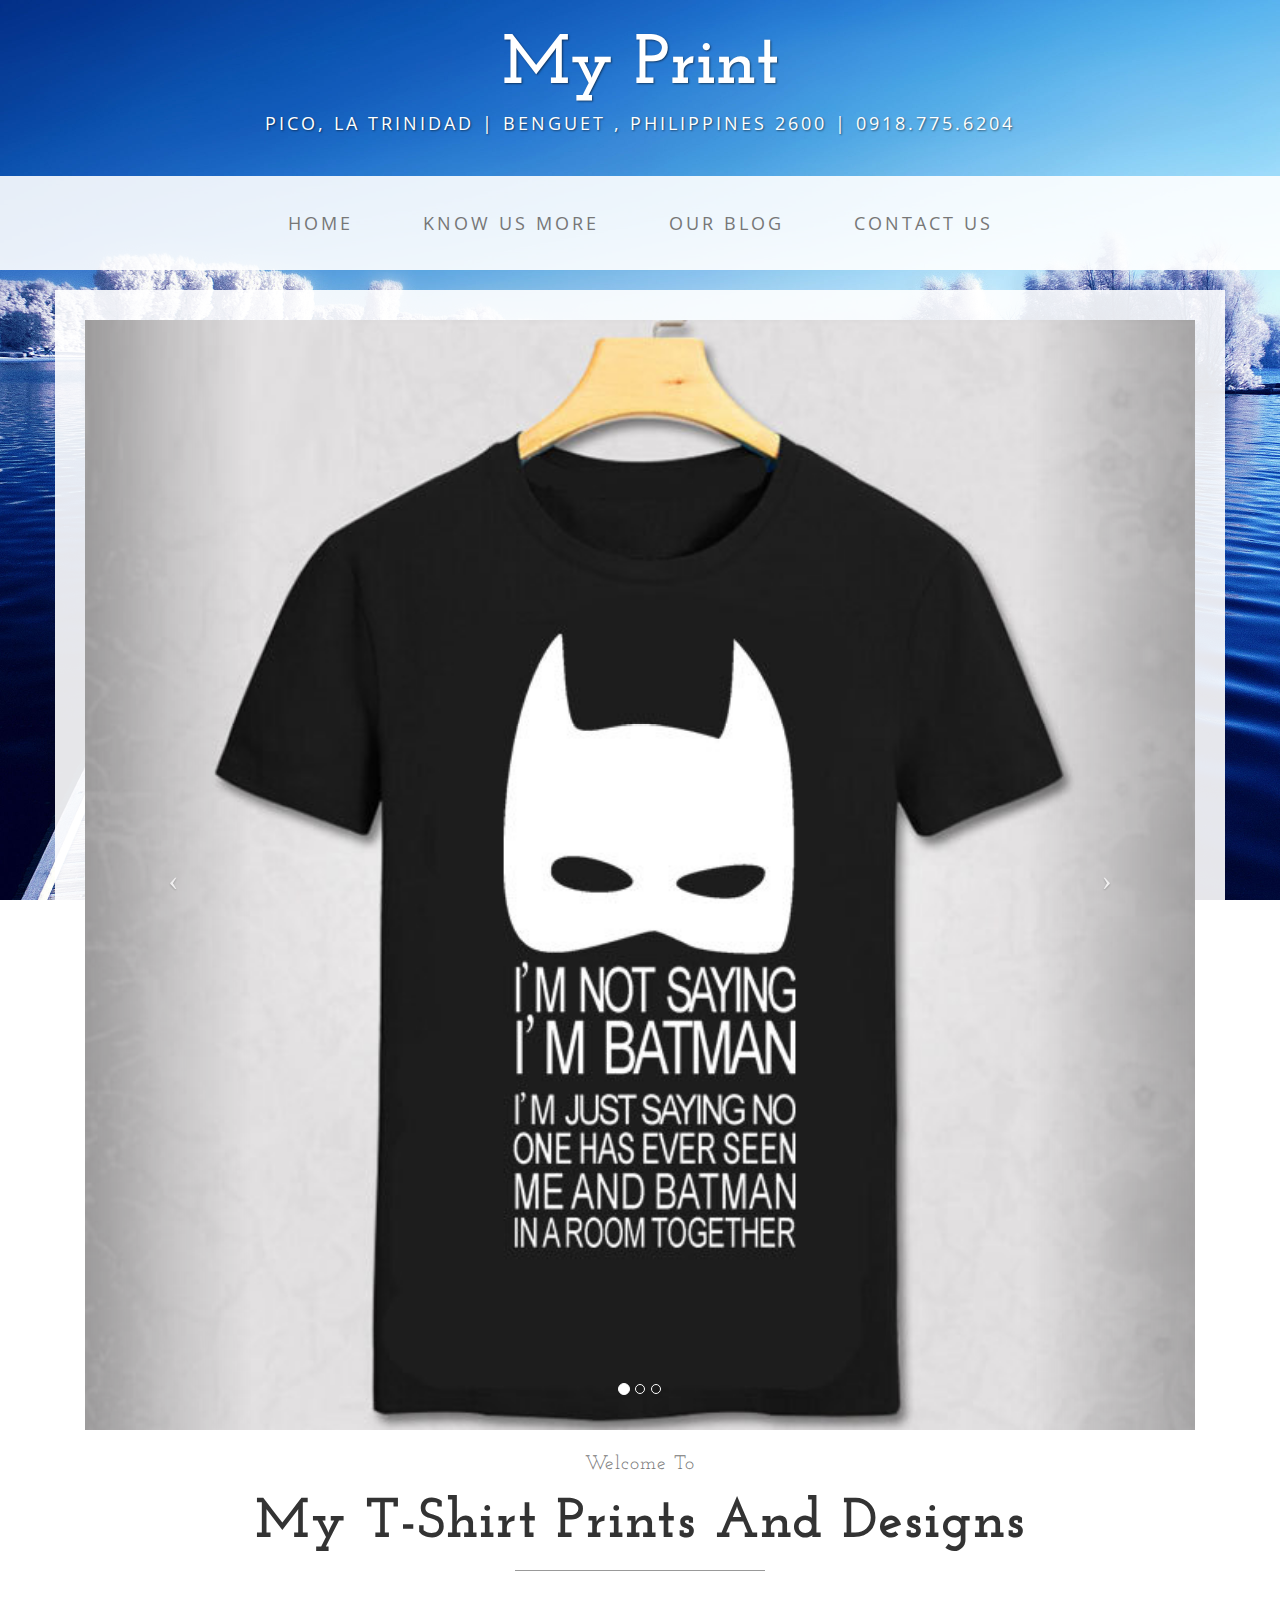
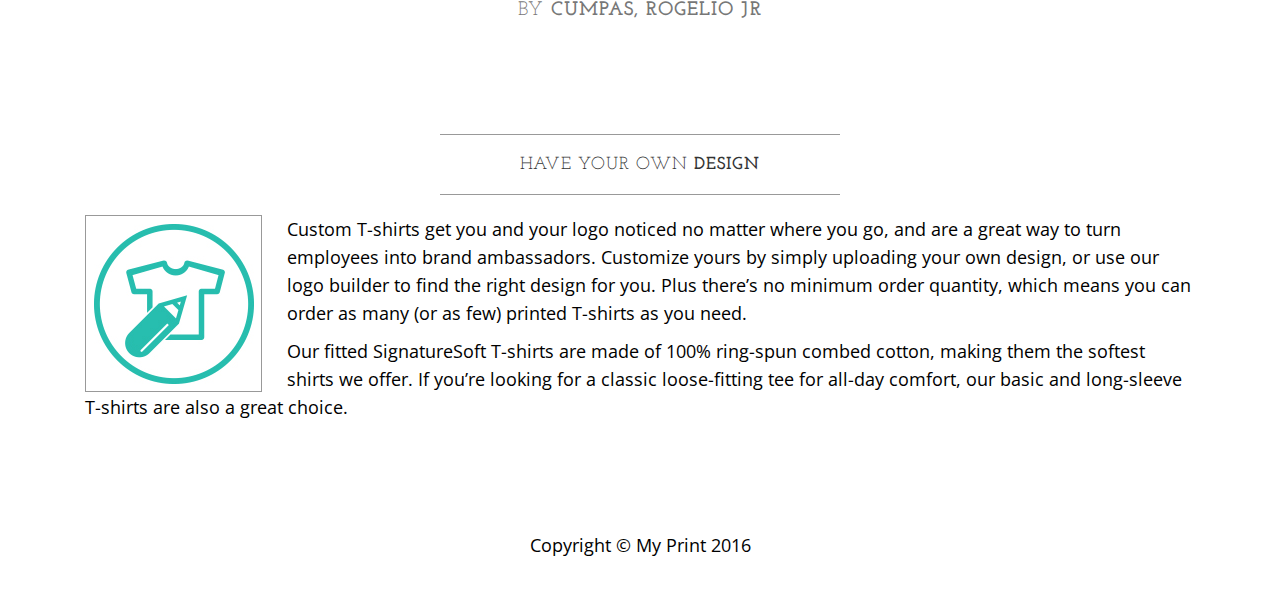
<file: index.html>
<!DOCTYPE html>
<html lang="en">

<head>

    <meta charset="utf-8">
    <meta http-equiv="X-UA-Compatible" content="IE=edge">
    <meta name="viewport" content="width=device-width, initial-scale=1">
    <meta name="description" content="">
    <meta name="author" content="">

    <title>My Print</title>

    <!-- Bootstrap Core CSS -->
    <link href="css/bootstrap.min.css" rel="stylesheet">

    <!-- Custom CSS -->
    <link href="css/business-casual.css" rel="stylesheet">

    <!-- Fonts -->
    <link href="https://fonts.googleapis.com/css?family=Open+Sans:300italic,400italic,600italic,700italic,800italic,400,300,600,700,800" rel="stylesheet" type="text/css">
    <link href="https://fonts.googleapis.com/css?family=Josefin+Slab:100,300,400,600,700,100italic,300italic,400italic,600italic,700italic" rel="stylesheet" type="text/css">

    <!-- HTML5 Shim and Respond.js IE8 support of HTML5 elements and media queries -->
    <!-- WARNING: Respond.js doesn't work if you view the page via file:// -->
    <!--[if lt IE 9]>
        <script src="https://oss.maxcdn.com/libs/html5shiv/3.7.0/html5shiv.js"></script>
        <script src="https://oss.maxcdn.com/libs/respond.js/1.4.2/respond.min.js"></script>
    <![endif]-->

</head>

<body>

    <div class="brand">My Print</div>
    <div class="address-bar"> Pico, La Trinidad | Benguet , Philippines 2600 | 0918.775.6204</div>

    <!-- Navigation -->
    <nav class="navbar navbar-default" role="navigation">
        <div class="container">
            <!-- Brand and toggle get grouped for better mobile display -->
            <div class="navbar-header">
                <button type="button" class="navbar-toggle" data-toggle="collapse" data-target="#bs-example-navbar-collapse-1">
                    <span class="sr-only">Toggle navigation</span>
                    <span class="icon-bar"></span>
                    <span class="icon-bar"></span>
                    <span class="icon-bar"></span>
                </button>
                <!-- navbar-brand is hidden on larger screens, but visible when the menu is collapsed -->
                <a class="navbar-brand" href="index.html">Business Casual</a>
            </div>
            <!-- Collect the nav links, forms, and other content for toggling -->
            <div class="collapse navbar-collapse" id="bs-example-navbar-collapse-1">
                <ul class="nav navbar-nav">
                    <li>
                        <a href="index.html">Home</a>
                    </li>
                    <li>
                        <a href="about.html">Know Us More</a>
                    </li>
                    <li>
                        <a href="blog.html">Our Blog</a>
                    </li>
                    <li>
                        <a href="contact.html">Contact Us</a>
                    </li>
                </ul>
            </div>
            <!-- /.navbar-collapse -->
        </div>
        <!-- /.container -->
    </nav>

    <div class="container">

        <div class="row">
            <div class="box">
                <div class="col-lg-12 text-center">
                    <div id="carousel-example-generic" class="carousel slide">
                        <!-- Indicators -->
                        <ol class="carousel-indicators hidden-xs">
                            <li data-target="#carousel-example-generic" data-slide-to="0" class="active"></li>
                            <li data-target="#carousel-example-generic" data-slide-to="1"></li>
                            <li data-target="#carousel-example-generic" data-slide-to="2"></li>
                        </ol>

                        <!-- Wrapper for slides -->
                        <div class="carousel-inner">
                            <div class="item active">
                                <img class="img-responsive img-full" src="img/1.jpg" alt="">
                            </div>
                            <div class="item">
                                <img class="img-responsive img-full" src="img/2.jpg" alt="">
                            </div>
                            <div class="item">
                                <img class="img-responsive img-full" src="img/3.jpg" alt="">
                            </div>
                        </div>

                        <!-- Controls -->
                        <a class="left carousel-control" href="#carousel-example-generic" data-slide="prev">
                            <span class="icon-prev"></span>
                        </a>
                        <a class="right carousel-control" href="#carousel-example-generic" data-slide="next">
                            <span class="icon-next"></span>
                        </a>
                    </div>
                    <h2 class="brand-before">
                        <small>Welcome to</small>
                    </h2>
                    <h1 class="brand-name">My T-Shirt Prints and Designs</h1>
                    <hr class="tagline-divider">
                    <h2>
                        <small>By
                            <strong>Cumpas, Rogelio Jr</strong>
                        </small>
                    </h2>
                </div>
            </div>
        </div>

        <div class="row">
            <div class="box">
                <div class="col-lg-12">
                    <hr>
                    <h2 class="intro-text text-center">Have your own
                        <strong>Design</strong>
                    </h2>
                    <hr>
                    <img class="img-responsive img-border img-left" src="img/intro-pic.jpg" alt="">
                    <hr class="visible-xs">
                    <p>Custom T-shirts get you and your logo noticed no matter where you go, and are a great way to turn employees into brand ambassadors. Customize yours by simply uploading your own design, or use our logo builder to find the right design for you. Plus there’s no minimum order quantity, which means you can order as many (or as few) printed T-shirts as you need.</p>
                    
                    <p>Our fitted SignatureSoft T-shirts are made of 100% ring-spun combed cotton, making them the softest shirts we offer. If you’re looking for a classic loose-fitting tee for all-day comfort, our basic and long-sleeve T-shirts are also a great choice.</p>
                </div>
            </div>
        </div>
    </div>
    <!-- /.container -->

    <footer>
        <div class="container">
            <div class="row">
                <div class="col-lg-12 text-center">
                    <p>Copyright &copy; My Print 2016</p>
                </div>
            </div>
        </div>
    </footer>

    <!-- jQuery -->
    <script src="js/jquery.js"></script>

    <!-- Bootstrap Core JavaScript -->
    <script src="js/bootstrap.min.js"></script>

    <!-- Script to Activate the Carousel -->
    <script>
    $('.carousel').carousel({
        interval: 5000 //changes the speed
    })
    </script>

</body>

</html>
</file>
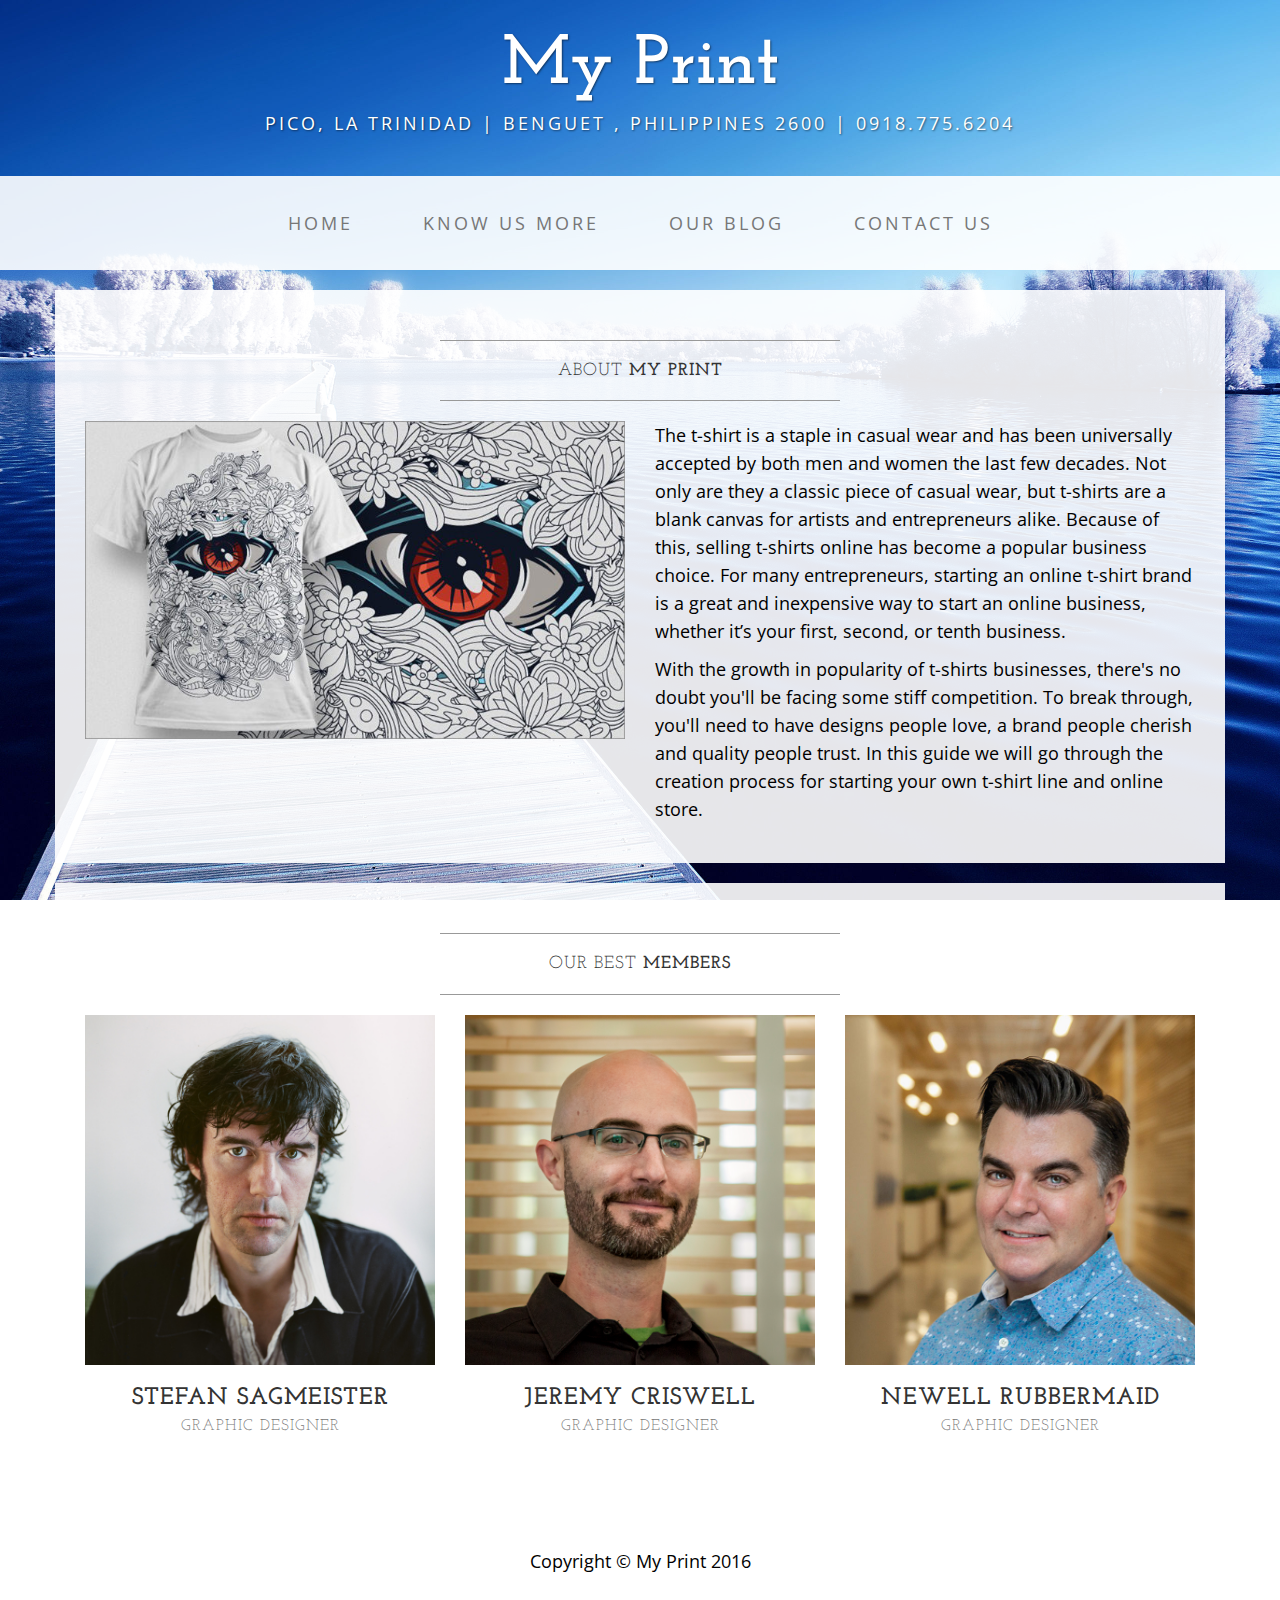
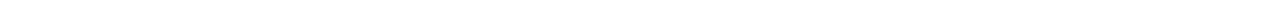
<file: about.html>
<!DOCTYPE html>
<html lang="en">

<head>

    <meta charset="utf-8">
    <meta http-equiv="X-UA-Compatible" content="IE=edge">
    <meta name="viewport" content="width=device-width, initial-scale=1">
    <meta name="description" content="">
    <meta name="author" content="">

    <title>About Us - My Print</title>

    <!-- Bootstrap Core CSS -->
    <link href="css/bootstrap.min.css" rel="stylesheet">

    <!-- Custom CSS -->
    <link href="css/business-casual.css" rel="stylesheet">

    <!-- Fonts -->
    <link href="https://fonts.googleapis.com/css?family=Open+Sans:300italic,400italic,600italic,700italic,800italic,400,300,600,700,800" rel="stylesheet" type="text/css">
    <link href="https://fonts.googleapis.com/css?family=Josefin+Slab:100,300,400,600,700,100italic,300italic,400italic,600italic,700italic" rel="stylesheet" type="text/css">

    <!-- HTML5 Shim and Respond.js IE8 support of HTML5 elements and media queries -->
    <!-- WARNING: Respond.js doesn't work if you view the page via file:// -->
    <!--[if lt IE 9]>
        <script src="https://oss.maxcdn.com/libs/html5shiv/3.7.0/html5shiv.js"></script>
        <script src="https://oss.maxcdn.com/libs/respond.js/1.4.2/respond.min.js"></script>
    <![endif]-->

</head>

<body>

    <div class="brand">My Print</div>
    <div class="address-bar">Pico, La Trinidad | Benguet , Philippines 2600 | 0918.775.6204</div>

    <!-- Navigation -->
    <nav class="navbar navbar-default" role="navigation">
        <div class="container">
            <!-- Brand and toggle get grouped for better mobile display -->
            <div class="navbar-header">
                <button type="button" class="navbar-toggle" data-toggle="collapse" data-target="#bs-example-navbar-collapse-1">
                    <span class="sr-only">Toggle navigation</span>
                    <span class="icon-bar"></span>
                    <span class="icon-bar"></span>
                    <span class="icon-bar"></span>
                </button>
                <!-- navbar-brand is hidden on larger screens, but visible when the menu is collapsed -->
                <a class="navbar-brand" href="index.html">Business Casual</a>
            </div>
            <!-- Collect the nav links, forms, and other content for toggling -->
            <div class="collapse navbar-collapse" id="bs-example-navbar-collapse-1">
                <ul class="nav navbar-nav">
                    <li>
                        <a href="index.html">Home</a>
                    </li>
                    <li>
                        <a href="about.html">Know Us More</a>
                    </li>
                    <li>
                        <a href="blog.html">Our Blog</a>
                    </li>
                    <li>
                        <a href="contact.html">Contact Us</a>
                    </li>
                </ul>
            </div>
            <!-- /.navbar-collapse -->
        </div>
        <!-- /.container -->
    </nav>

    <div class="container">

        <div class="row">
            <div class="box">
                <div class="col-lg-12">
                    <hr>
                    <h2 class="intro-text text-center">About
                        <strong>my print</strong>
                    </h2>
                    <hr>
                </div>
                <div class="col-md-6">
                    <img class="img-responsive img-border-left" src="img/About.jpg" alt="">
                </div>
                <div class="col-md-6">
                    <p>The t-shirt is a staple in casual wear and has been universally accepted by both men and women the last few decades. Not only are they a classic piece of casual wear, but t-shirts are a blank canvas for artists and entrepreneurs alike. Because of this, selling t-shirts online has become a popular business choice. For many entrepreneurs, starting an online t-shirt brand is a great and inexpensive way to start an online business, whether it’s your first, second, or tenth business. </p>
                    <p>With the growth in popularity of t-shirts businesses, there's no doubt you'll be facing some stiff competition. To break through, you'll need to have designs people love, a brand people cherish and quality people trust. In this guide we will go through the creation process for starting your own t-shirt line and online store.</p>
                    
                </div>
                <div class="clearfix"></div>
            </div>
        </div>

        <div class="row">
            <div class="box">
                <div class="col-lg-12">
                    <hr>
                    <h2 class="intro-text text-center">Our Best
                        <strong>Members</strong>
                    </h2>
                    <hr>
                </div>
                <div class="col-sm-4 text-center">
                    <img class="img-responsive" src="img/a.jpg" alt="">
                    <h3>Stefan Sagmeister <br>
                        <small>Graphic Designer</small>
                    </h3>
                </div>
                <div class="col-sm-4 text-center">
                    <img class="img-responsive" src="img/b.jpg" alt="">
                    <h3>Jeremy Criswell <br>
                        <small>Graphic Designer</small>
                    </h3>
                </div>
                <div class="col-sm-4 text-center">
                    <img class="img-responsive" src="img/c.jpg" alt="">
                    <h3>Newell Rubbermaid <br>
                        <small>Graphic Designer</small>
                    </h3>
                </div>
                <div class="clearfix"></div>
            </div>
        </div>

    </div>
    <!-- /.container -->

    <footer>
        <div class="container">
            <div class="row">
                <div class="col-lg-12 text-center">
                    <p>Copyright &copy; My Print 2016</p>
                </div>
            </div>
        </div>
    </footer>

    <!-- jQuery -->
    <script src="js/jquery.js"></script>

    <!-- Bootstrap Core JavaScript -->
    <script src="js/bootstrap.min.js"></script>

</body>

</html>
</file>
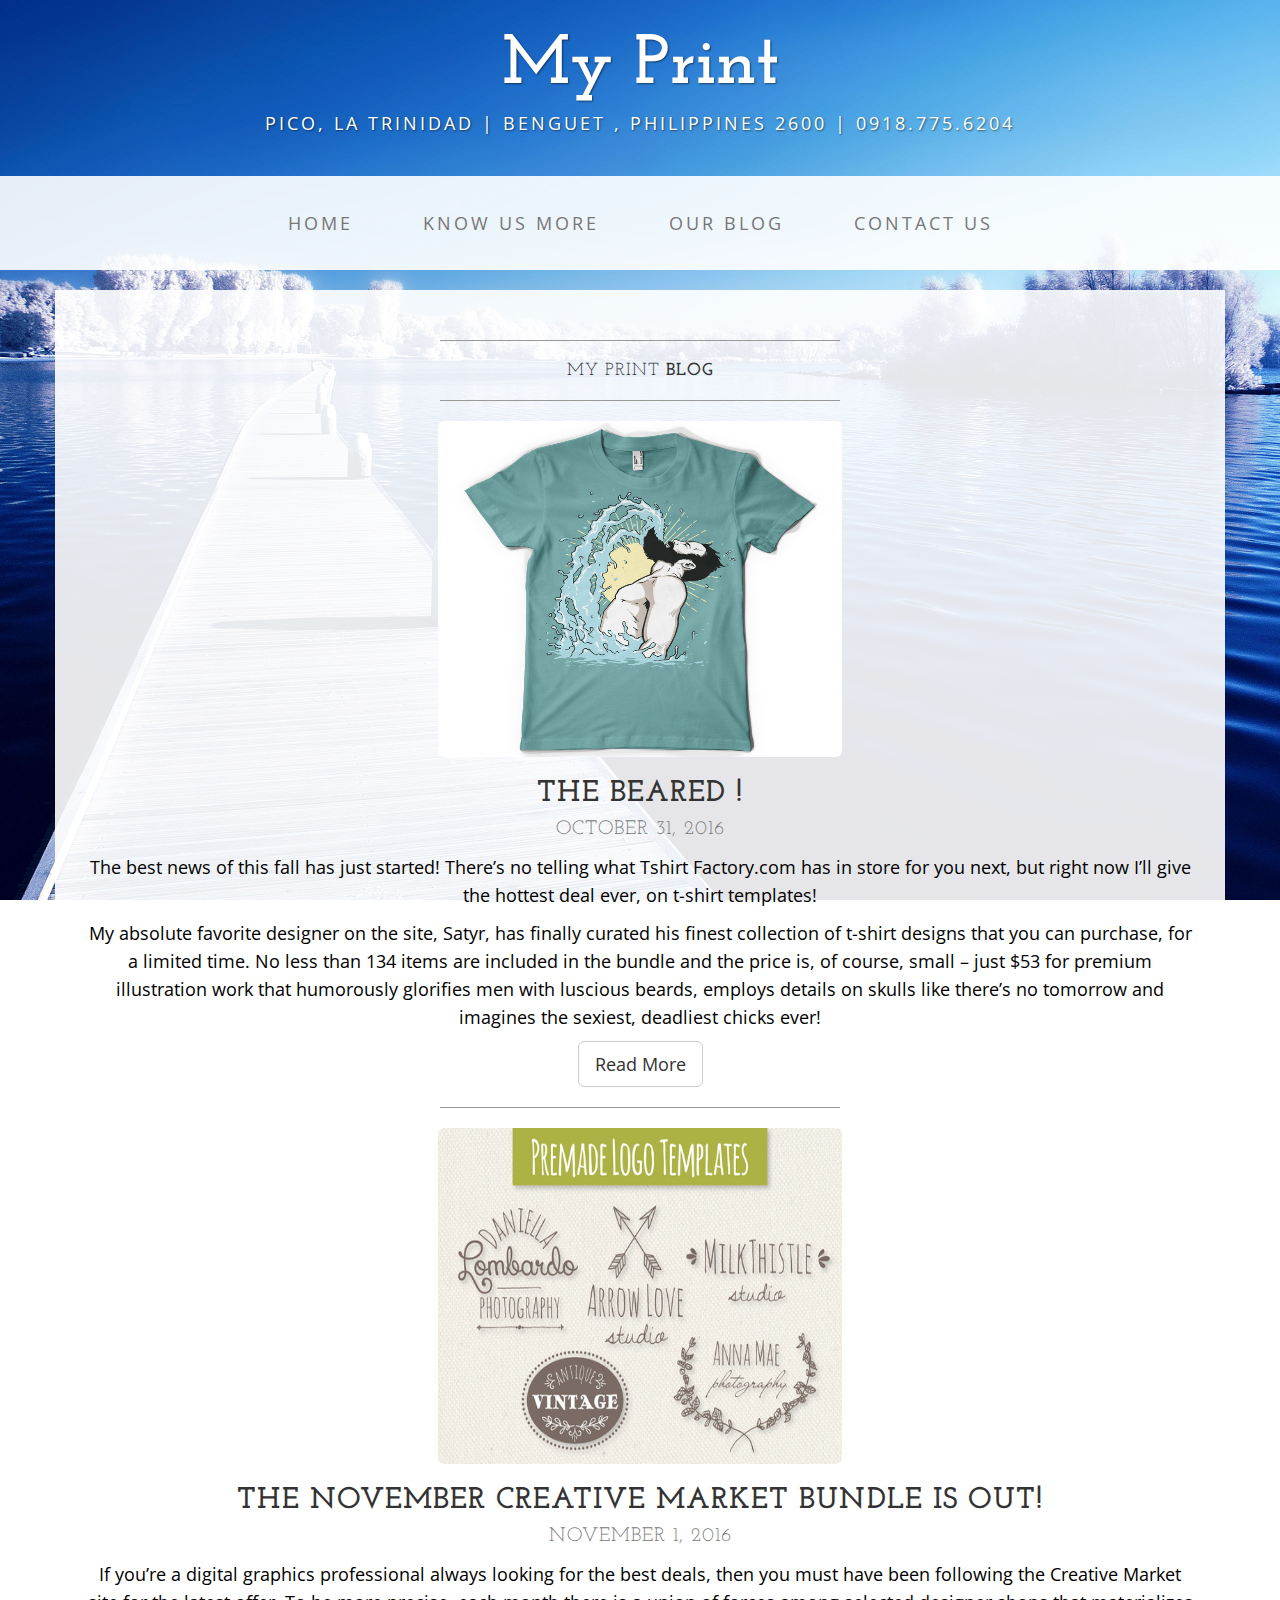
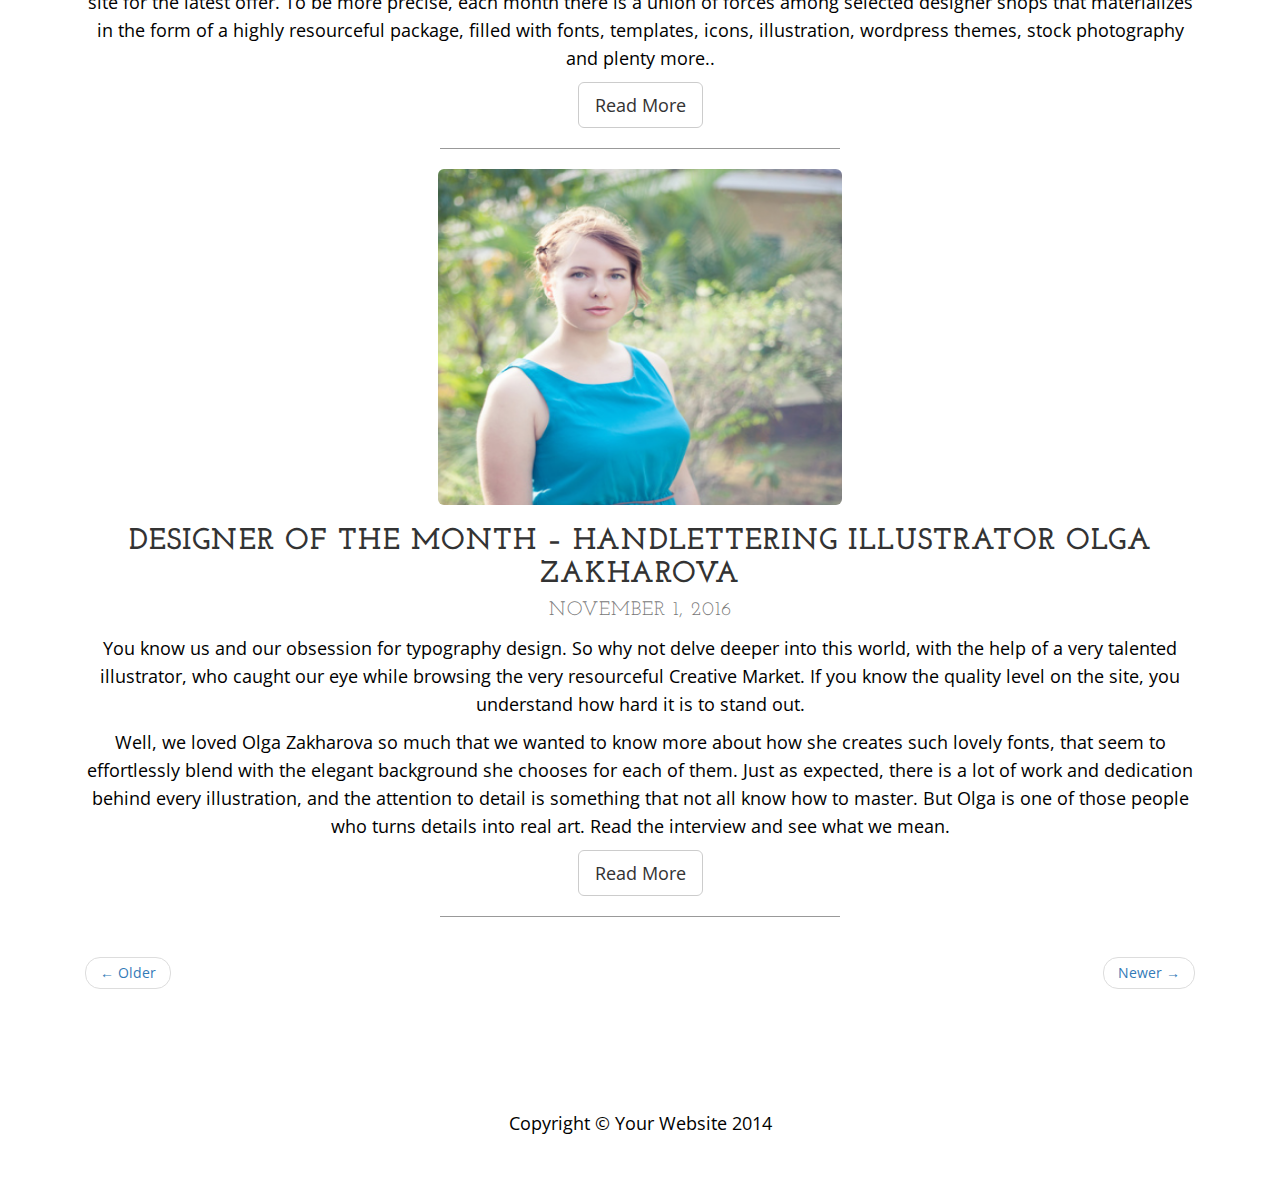
<file: blog.html>
<!DOCTYPE html>
<html lang="en">

<head>

    <meta charset="utf-8">
    <meta http-equiv="X-UA-Compatible" content="IE=edge">
    <meta name="viewport" content="width=device-width, initial-scale=1">
    <meta name="description" content="">
    <meta name="author" content="">

    <title>Blog - My Print</title>

    <!-- Bootstrap Core CSS -->
    <link href="css/bootstrap.min.css" rel="stylesheet">

    <!-- Custom CSS -->
    <link href="css/business-casual.css" rel="stylesheet">

    <!-- Fonts -->
    <link href="https://fonts.googleapis.com/css?family=Open+Sans:300italic,400italic,600italic,700italic,800italic,400,300,600,700,800" rel="stylesheet" type="text/css">
    <link href="https://fonts.googleapis.com/css?family=Josefin+Slab:100,300,400,600,700,100italic,300italic,400italic,600italic,700italic" rel="stylesheet" type="text/css">

    <!-- HTML5 Shim and Respond.js IE8 support of HTML5 elements and media queries -->
    <!-- WARNING: Respond.js doesn't work if you view the page via file:// -->
    <!--[if lt IE 9]>
        <script src="https://oss.maxcdn.com/libs/html5shiv/3.7.0/html5shiv.js"></script>
        <script src="https://oss.maxcdn.com/libs/respond.js/1.4.2/respond.min.js"></script>
    <![endif]-->

</head>

<body>

    <div class="brand">My Print</div>
    <div class="address-bar">Pico, La Trinidad | Benguet , Philippines 2600 | 0918.775.6204</div>

    <!-- Navigation -->
    <nav class="navbar navbar-default" role="navigation">
        <div class="container">
            <!-- Brand and toggle get grouped for better mobile display -->
            <div class="navbar-header">
                <button type="button" class="navbar-toggle" data-toggle="collapse" data-target="#bs-example-navbar-collapse-1">
                    <span class="sr-only">Toggle navigation</span>
                    <span class="icon-bar"></span>
                    <span class="icon-bar"></span>
                    <span class="icon-bar"></span>
                </button>
                <!-- navbar-brand is hidden on larger screens, but visible when the menu is collapsed -->
                <a class="navbar-brand" href="index.html">Business Casual</a>
            </div>
            <!-- Collect the nav links, forms, and other content for toggling -->
            <div class="collapse navbar-collapse" id="bs-example-navbar-collapse-1">
                <ul class="nav navbar-nav">
                    <li>
                        <a href="index.html">Home</a>
                    </li>
                    <li>
                        <a href="about.html">Know Us More</a>
                    </li>
                    <li>
                        <a href="blog.html">Our Blog</a>
                    </li>
                    <li>
                        <a href="contact.html">Contact Us</a>
                </ul>
            </div>
            <!-- /.navbar-collapse -->
        </div>
        <!-- /.container -->
    </nav>

    <div class="container">

        <div class="row">
            <div class="box">
                <div class="col-lg-12">
                    <hr>
                    <h2 class="intro-text text-center">My Print
                        <strong>blog</strong>
                    </h2>
                    <hr>
                </div>
                <div class="col-lg-12 text-center">
                    <img src="img/z.jpg" class="img-rounded" alt="Cinque Terre" width="404" height="336">
                    <h2>The Beared !
                        <br>
                        <small>October 31, 2016</small>
                    </h2>
                    <p>The best news of this fall has just started! There’s no telling what Tshirt Factory.com has in store for you next, but right now I’ll give the hottest deal ever, on t-shirt templates!</p>

                    <p>My absolute favorite designer on the site, Satyr, has finally curated his finest collection of t-shirt designs that you can purchase, for a limited time. No less than 134 items are included in the bundle and the price is, of course, small – just $53 for premium illustration work that humorously glorifies men with luscious beards, employs details on skulls like there’s no tomorrow and imagines the sexiest, deadliest chicks ever!</p>
                    <a href="#" class="btn btn-default btn-lg">Read More</a>
                    <hr>
                </div>
                <div class="col-lg-12 text-center">
                    <img src="img/x.jpg" class="img-rounded" alt="Cinque Terre" width="404" height="336">
                    <h2>The November Creative Market Bundle is out!
                        <br>
                        <small>November 1, 2016</small>
                    </h2>
                    <p>If you’re a digital graphics professional always looking for the best deals, then you must have been following the Creative Market site for the latest offer. To be more precise, each month there is a union of forces among selected designer shops that materializes in the form of a highly resourceful package, filled with fonts, templates, icons, illustration, wordpress themes, stock photography and plenty more..</p>
                    <a href="#" class="btn btn-default btn-lg">Read More</a>
                    <hr>
                </div>
                <div class="col-lg-12 text-center">
                    <img  src="img/olga.png" class="img-rounded" alt="Cinque Terre" width="404" height="336">
                    <h2>Designer of the Month – handlettering illustrator Olga Zakharova
                        <br>
                        <small>November 1, 2016</small>
                    </h2>
                    <p>You know us and our obsession for typography design. So why not delve deeper into this world, with the help of a very talented illustrator, who caught our eye while browsing the very resourceful Creative Market. If you know the quality level on the site, you understand how hard it is to stand out. </p>

                    <p>Well, we loved Olga Zakharova so much that we wanted to know more about how she creates such lovely fonts, that seem to effortlessly blend with the elegant background she chooses for each of them. Just as expected, there is a lot of work and dedication behind every illustration, and the attention to detail is something that not all know how to master. But Olga is one of those people who turns details into real art. Read the interview and see what we mean. </p>
                    <a href="#" class="btn btn-default btn-lg">Read More</a>
                    <hr>
                </div>
                <div class="col-lg-12 text-center">
                    <ul class="pager">
                        <li class="previous"><a href="#">&larr; Older</a>
                        </li>
                        <li class="next"><a href="#">Newer &rarr;</a>
                        </li>
                    </ul>
                </div>
            </div>
        </div>

    </div>
    <!-- /.container -->

    <footer>
        <div class="container">
            <div class="row">
                <div class="col-lg-12 text-center">
                    <p>Copyright &copy; Your Website 2014</p>
                </div>
            </div>
        </div>
    </footer>

    <!-- jQuery -->
    <script src="js/jquery.js"></script>

    <!-- Bootstrap Core JavaScript -->
    <script src="js/bootstrap.min.js"></script>

</body>

</html>
</file>
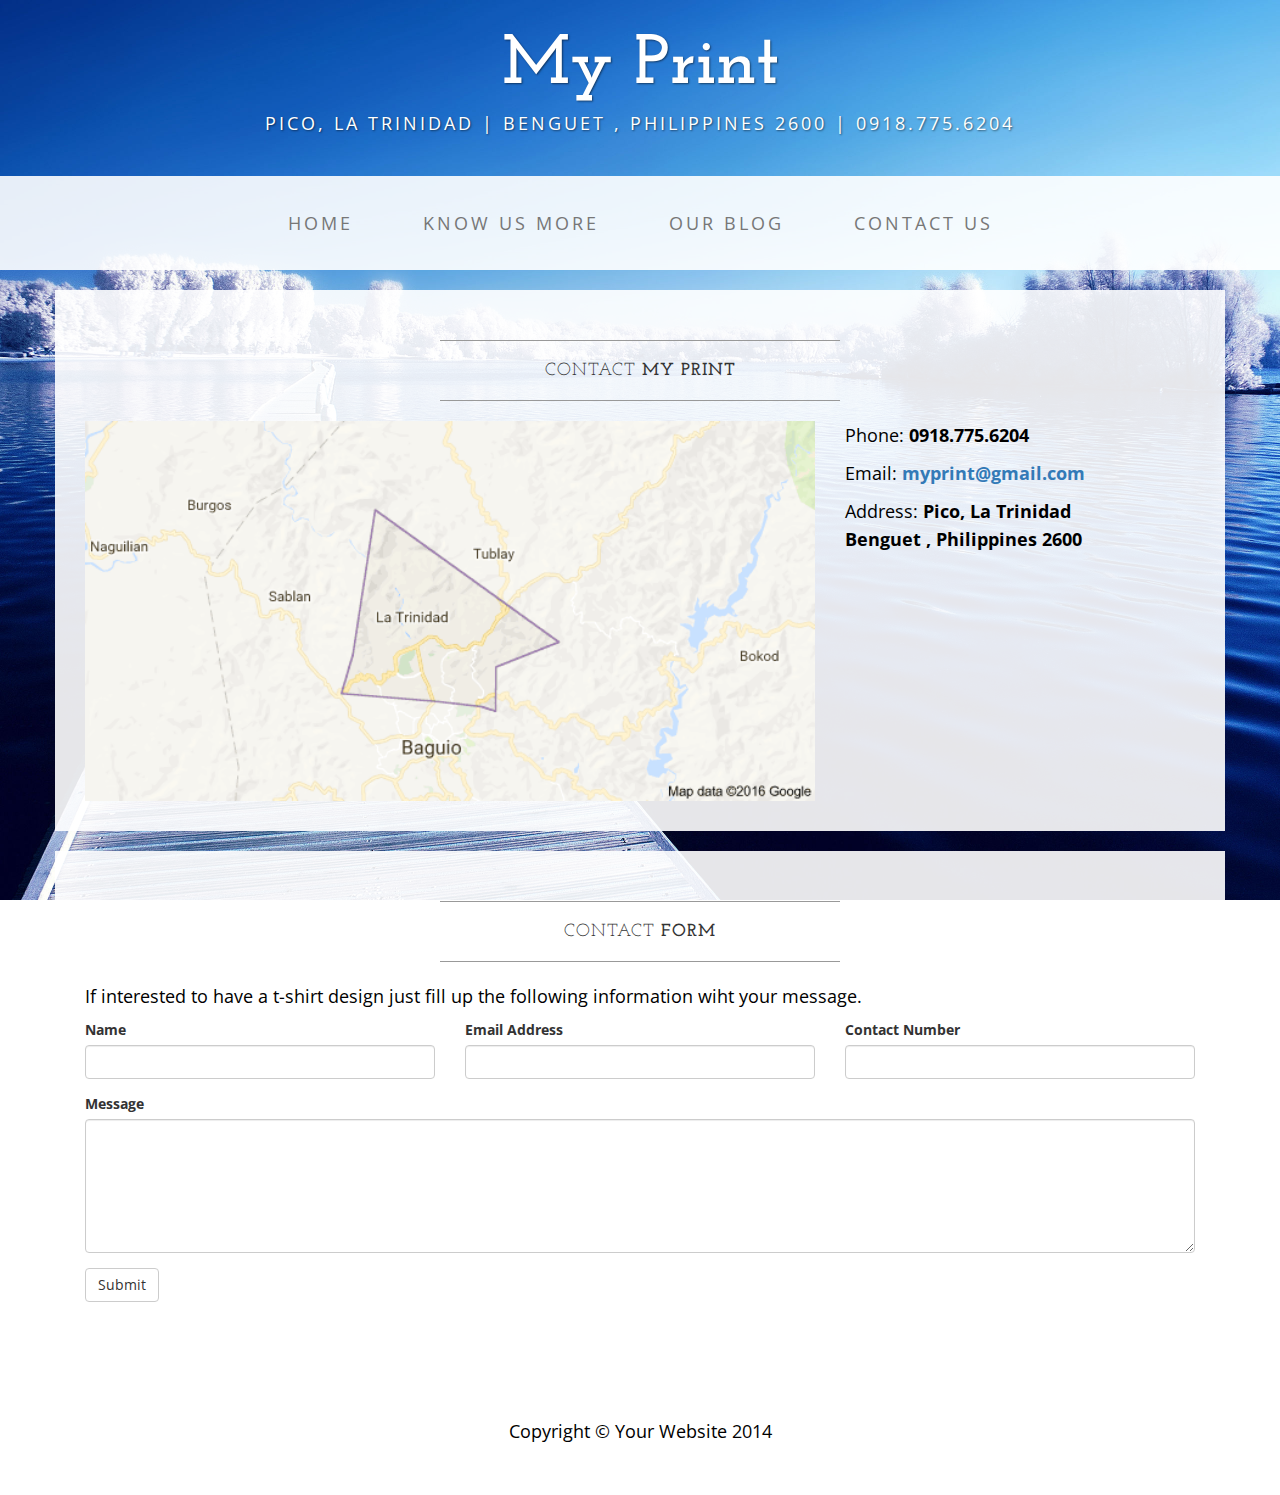
<file: contact.html>
<!DOCTYPE html>
<html lang="en">

<head>

    <meta charset="utf-8">
    <meta http-equiv="X-UA-Compatible" content="IE=edge">
    <meta name="viewport" content="width=device-width, initial-scale=1">
    <meta name="description" content="">
    <meta name="author" content="">

    <title>Contact Us - My Print</title>

    <!-- Bootstrap Core CSS -->
    <link href="css/bootstrap.min.css" rel="stylesheet">

    <!-- Custom CSS -->
    <link href="css/business-casual.css" rel="stylesheet">

    <!-- Fonts -->
    <link href="https://fonts.googleapis.com/css?family=Open+Sans:300italic,400italic,600italic,700italic,800italic,400,300,600,700,800" rel="stylesheet" type="text/css">
    <link href="https://fonts.googleapis.com/css?family=Josefin+Slab:100,300,400,600,700,100italic,300italic,400italic,600italic,700italic" rel="stylesheet" type="text/css">

    <!-- HTML5 Shim and Respond.js IE8 support of HTML5 elements and media queries -->
    <!-- WARNING: Respond.js doesn't work if you view the page via file:// -->
    <!--[if lt IE 9]>
        <script src="https://oss.maxcdn.com/libs/html5shiv/3.7.0/html5shiv.js"></script>
        <script src="https://oss.maxcdn.com/libs/respond.js/1.4.2/respond.min.js"></script>
    <![endif]-->

</head>

<body>

    <div class="brand">My Print</div>
    <div class="address-bar">Pico, La Trinidad | Benguet , Philippines 2600 | 0918.775.6204</div>

    <!-- Navigation -->
    <nav class="navbar navbar-default" role="navigation">
        <div class="container">
            <!-- Brand and toggle get grouped for better mobile display -->
            <div class="navbar-header">
                <button type="button" class="navbar-toggle" data-toggle="collapse" data-target="#bs-example-navbar-collapse-1">
                    <span class="sr-only">Toggle navigation</span>
                    <span class="icon-bar"></span>
                    <span class="icon-bar"></span>
                    <span class="icon-bar"></span>
                </button>
                <!-- navbar-brand is hidden on larger screens, but visible when the menu is collapsed -->
                <a class="navbar-brand" href="index.html">Business Casual</a>
            </div>
            <!-- Collect the nav links, forms, and other content for toggling -->
            <div class="collapse navbar-collapse" id="bs-example-navbar-collapse-1">
                <ul class="nav navbar-nav">
                    <li>
                        <a href="index.html">Home</a>
                    </li>
                    <li>
                        <a href="about.html">Know Us More</a>
                    </li>
                    <li>
                        <a href="blog.html">Our Blog</a>
                    </li>
                    <li>
                        <a href="contact.html">Contact Us</a>
                    </li>
                </ul>
            </div>
            <!-- /.navbar-collapse -->
        </div>
        <!-- /.container -->
    </nav>

    <div class="container">

        <div class="row">
            <div class="box">
                <div class="col-lg-12">
                    <hr>
                    <h2 class="intro-text text-center">Contact
                        <strong>My Print</strong>
                    </h2>
                    <hr>
                </div>
                <div class="col-md-8">
                    <!-- Embedded Google Map using an iframe - to select your location find it on Google maps and paste the link as the iframe src. If you want to use the Google Maps API instead then have at it! -->
                    <img class="img-responsive img-border-left" width="100%" height="400" src="img/map.png" alt="">
                </div>
                <div class="col-md-4">
                    <p>Phone:
                        <strong>0918.775.6204</strong>
                    </p>
                    <p>Email:
                        <strong><a href="mailto:name@example.com">myprint@gmail.com</a></strong>
                    </p>
                    <p>Address:
                        <strong>Pico, La Trinidad 
                            <br>Benguet , Philippines 2600 </strong>
                    </p>
                </div>
                <div class="clearfix"></div>
            </div>
        </div>

        <div class="row">
            <div class="box">
                <div class="col-lg-12">
                    <hr>
                    <h2 class="intro-text text-center">Contact
                        <strong>form</strong>
                    </h2>
                    <hr>
                    <p>If interested to have a t-shirt design just fill up the following information wiht your message.</p>
                    <form role="form">
                        <div class="row">
                            <div class="form-group col-lg-4">
                                <label>Name</label>
                                <input type="text" class="form-control">
                            </div>
                            <div class="form-group col-lg-4">
                                <label>Email Address</label>
                                <input type="email" class="form-control">
                            </div>
                            <div class="form-group col-lg-4">
                                <label>Contact Number</label>
                                <input type="tel" class="form-control">
                            </div>
                            <div class="clearfix"></div>
                            <div class="form-group col-lg-12">
                                <label>Message</label>
                                <textarea class="form-control" rows="6"></textarea>
                            </div>
                            <div class="form-group col-lg-12">
                                <input type="hidden" name="save" value="contact">
                                <button type="submit" class="btn btn-default">Submit</button>
                            </div>
                        </div>
                    </form>
                </div>
            </div>
        </div>

    </div>
    <!-- /.container -->

    <footer>
        <div class="container">
            <div class="row">
                <div class="col-lg-12 text-center">
                    <p>Copyright &copy; Your Website 2014</p>
                </div>
            </div>
        </div>
    </footer>

    <!-- jQuery -->
    <script src="js/jquery.js"></script>

    <!-- Bootstrap Core JavaScript -->
    <script src="js/bootstrap.min.js"></script>

</body>

</html>
</file>
<file: css/business-casual.css>
/*!
 * Start Bootstrap - Business Casual (http://startbootstrap.com/)
 * Copyright 2013-2016 Start Bootstrap
 * Licensed under MIT (https://github.com/BlackrockDigital/startbootstrap/blob/gh-pages/LICENSE)
 */

body {
    font-family: "Open Sans","Helvetica Neue",Helvetica,Arial,sans-serif;
    background: url('../img/bg.jpg') no-repeat center center fixed;
    -webkit-background-size: cover;
    -moz-background-size: cover;
    background-size: cover;
    -o-background-size: cover;
}

h1,
h2,
h3,
h4,
h5,
h6 {
    text-transform: uppercase;
    font-family: "Josefin Slab","Helvetica Neue",Helvetica,Arial,sans-serif;
    font-weight: 700;
    letter-spacing: 1px;
}

p {
    font-size: 1.25em;
    line-height: 1.6;
    color: #000;
}

hr {
    max-width: 400px;
    border-color: #999999;
}

.brand,
.address-bar {
    display: none;
}

.navbar-brand {
    text-transform: uppercase;
    font-weight: 900;
    letter-spacing: 2px;
}

.navbar-nav {
    text-transform: uppercase;
    font-weight: 400;
    letter-spacing: 3px;
}

.img-full {
    min-width: 100%;
}

.brand-before,
.brand-name {
    text-transform: capitalize;
}

.brand-before {
    margin: 15px 0;
}

.brand-name {
    margin: 0;
    font-size: 4em;
}

.tagline-divider {
    margin: 15px auto 3px;
    max-width: 250px;
    border-color: #999999;
}

.box {
    margin-bottom: 20px;
    padding: 30px 15px;
    background: #fff;
    background: rgba(255,255,255,0.9);
}

.intro-text {
    text-transform: uppercase;
    font-size: 1.25em;
    font-weight: 400;
    letter-spacing: 1px;
}

.img-border {
    float: none;
    margin: 0 auto 0;
    border: #999999 solid 1px;
}

.img-left {
    float: none;
    margin: 0 auto 0;
}

footer {
    background: #fff;
    background: rgba(255,255,255,0.9);
}

footer p {
    margin: 0;
    padding: 50px 0;
}

@media screen and (min-width:768px) {
    .brand {
        display: inherit;
        margin: 0;
        padding: 30px 0 10px;
        text-align: center;
        text-shadow: 1px 1px 2px rgba(0,0,0,0.5);
        font-family: "Josefin Slab","Helvetica Neue",Helvetica,Arial,sans-serif;
        font-size: 5em;
        font-weight: 700;
        line-height: normal;
        color: #fff;
    }

    .top-divider {
        margin-top: 0;
    }

    .img-left {
        float: left;
        margin-right: 25px;
    }

    .address-bar {
        display: inherit;
        margin: 0;
        padding: 0 0 40px;
        text-align: center;
        text-shadow: 1px 1px 2px rgba(0,0,0,0.5);
        text-transform: uppercase;
        font-size: 1.25em;
        font-weight: 400;
        letter-spacing: 3px;
        color: #fff;
    }

    .navbar {
        border-radius: 0;
    }

    .navbar-header {
        display: none;
    }

    .navbar {
        min-height: 0;
    }

    .navbar-default {
        border: none;
        background: #fff;
        background: rgba(255,255,255,0.9);
    }

    .nav>li>a {
        padding: 35px;
    }

    .navbar-nav>li>a {
        line-height: normal;
    }

    .navbar-nav {
        display: table;
        float: none;
        margin: 0 auto;
        table-layout: fixed;
        font-size: 1.25em;
    }
}

@media screen and (min-width:1200px) {
    .box:after {
        content: '';
        display: table;
        clear: both;
    }
}
</file>
